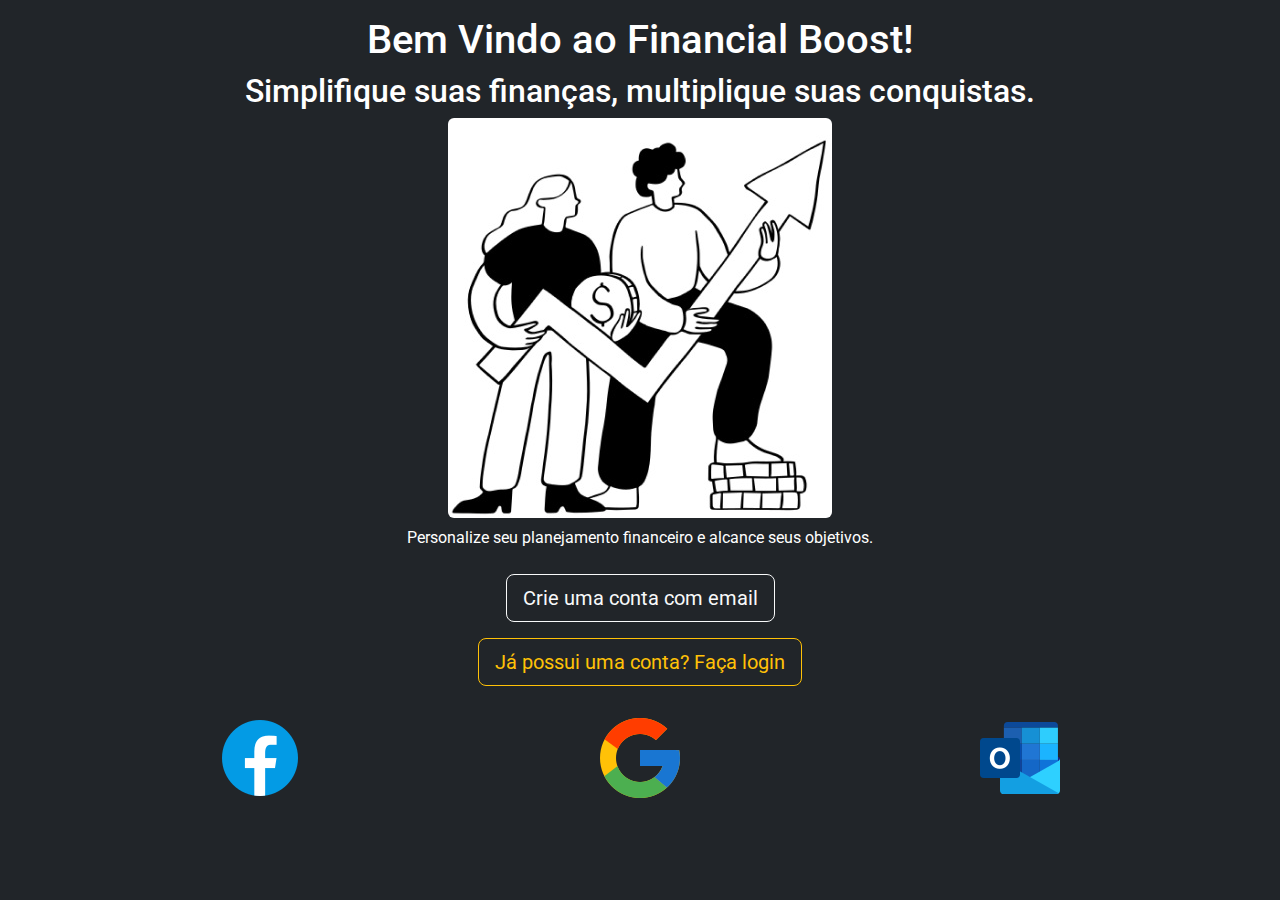
<file: index.html>
<!doctype html>
<html lang="pt-BR">
  <head>
    <meta charset="utf-8">
    <meta name="viewport" content="width=device-width, initial-scale=1">
    <title>Financial Boost</title>
    <link href="https://cdn.jsdelivr.net/npm/bootstrap@5.3.3/dist/css/bootstrap.min.css" rel="stylesheet" integrity="sha384-QWTKZyjpPEjISv5WaRU9OFeRpok6YctnYmDr5pNlyT2bRjXh0JMhjY6hW+ALEwIH" crossorigin="anonymous">
    <link rel="preconnect" href="https://fonts.googleapis.com">
    <link rel="preconnect" href="https://fonts.gstatic.com" crossorigin>
    <link href="https://fonts.googleapis.com/css2?family=Inter:ital,opsz,wght@0,14..32,100..900;1,14..32,100..900&family=Roboto:ital,wght@0,100;0,300;0,400;0,500;0,700;0,900;1,100;1,300;1,400;1,500;1,700;1,900&display=swap" rel="stylesheet">
    <link rel="stylesheet" href="./assets/css/styles.css">
  </head>

  <body class="my-color my-fonts text-center">
    <div class="container my-3">

      <div>
        <h1>Bem Vindo ao Financial Boost!</h1>
        <h2>Simplifique suas finanças, multiplique suas conquistas.</h2>
      </div>

      <div>
        <img src="./assets/images/Untitled.jpg" alt="Logo inicial FinancialBoost" class="rounded">
        <p class="m-2">Personalize seu planejamento financeiro e alcance seus objetivos.</p>
      </div>

      <div>
        <a href="" class="my-3 btn btn-outline-light btn-lg">Crie uma conta com email</a>
      </div>

      <div>
        <a href="" class="btn btn-outline-warning btn-lg">Já possui uma conta? Faça login</a>
      </div>

      <div class="row my-4">
        
        <div class="col">
          <a href="https://www.facebook.com/">
            <img src="./assets/images/icons8-facebook-novo-96.png" alt="facebook" class="img-fluid">
          </a>
        </div>

        <div class="col d-flex justify-content-center img-fluid">
          <a href="https:https://accounts.google.com/v3/signin/identifier?continue=https%3A%2F%2Fwww.google.com%2Fsearch%3Fq%3Dgoogle%2Bfontsa%26oq%3Dgoogle%26gs_lcrp%3DEgZjaHJvbWUqBggAEEUYOzIGCAAQRRg7MgYIARBFGDkyBggCEEUYQDIGCAMQRRg7MgYIBBBFGDwyBggFEEUYPDIGCAYQRRg8MgYIBxBFGDzSAQc1NjNqMGoxqAIAsAIA%26sourceid%3Dchrome%26ie%3DUTF-8&ec=GAZAAQ&hl=pt-BR&ifkv=AcMMx-cESCr9ZHeGOIT3ZprEc0K1PyOZ2Pfp3DX1DdEEKuq5Pty6THfMH4NxsiCPvqp5NS-hn1Aa0A&passive=true&flowName=GlifWebSignIn&flowEntry=ServiceLogin&dsh=S1545660745%3A1733870439943415&ddm=1">
            <img src="./assets/images/icons8-google-logo-96.png" alt="google" class="img-fluid">
          </a>
        </div>

        <div class="col">
          <a href="https://https://login.live.com/login.srf?wa=wsignin1.0&rpsnv=167&ct=1733870483&rver=7.5.2211.0&wp=MBI_SSL&wreply=https%3a%2f%2foutlook.live.com%2fowa%2f%3fnlp%3d1%26cobrandid%3dab0455a0-8d03-46b9-b18b-df2f57b9e44c%26culture%3dpt-br%26country%3dbr%26RpsCsrfState%3da4c9524a-b64f-f6bd-a38e-6799d8cdf3d1&id=292841&aadredir=1&CBCXT=out&lw=1&fl=dob%2cflname%2cwld&cobrandid=ab0455a0-8d03-46b9-b18b-df2f57b9e44c">
            <img src="./assets/images/icons8-outlook-96.png" alt="outlook" class="img-fluid">
          </a>
        </div>

      </div>
    </div>
    <script src="https://cdn.jsdelivr.net/npm/bootstrap@5.3.3/dist/js/bootstrap.bundle.min.js" integrity="sha384-YvpcrYf0tY3lHB60NNkmXc5s9fDVZLESaAA55NDzOxhy9GkcIdslK1eN7N6jIeHz" crossorigin="anonymous"></script>
  </body>
</html>
</file>
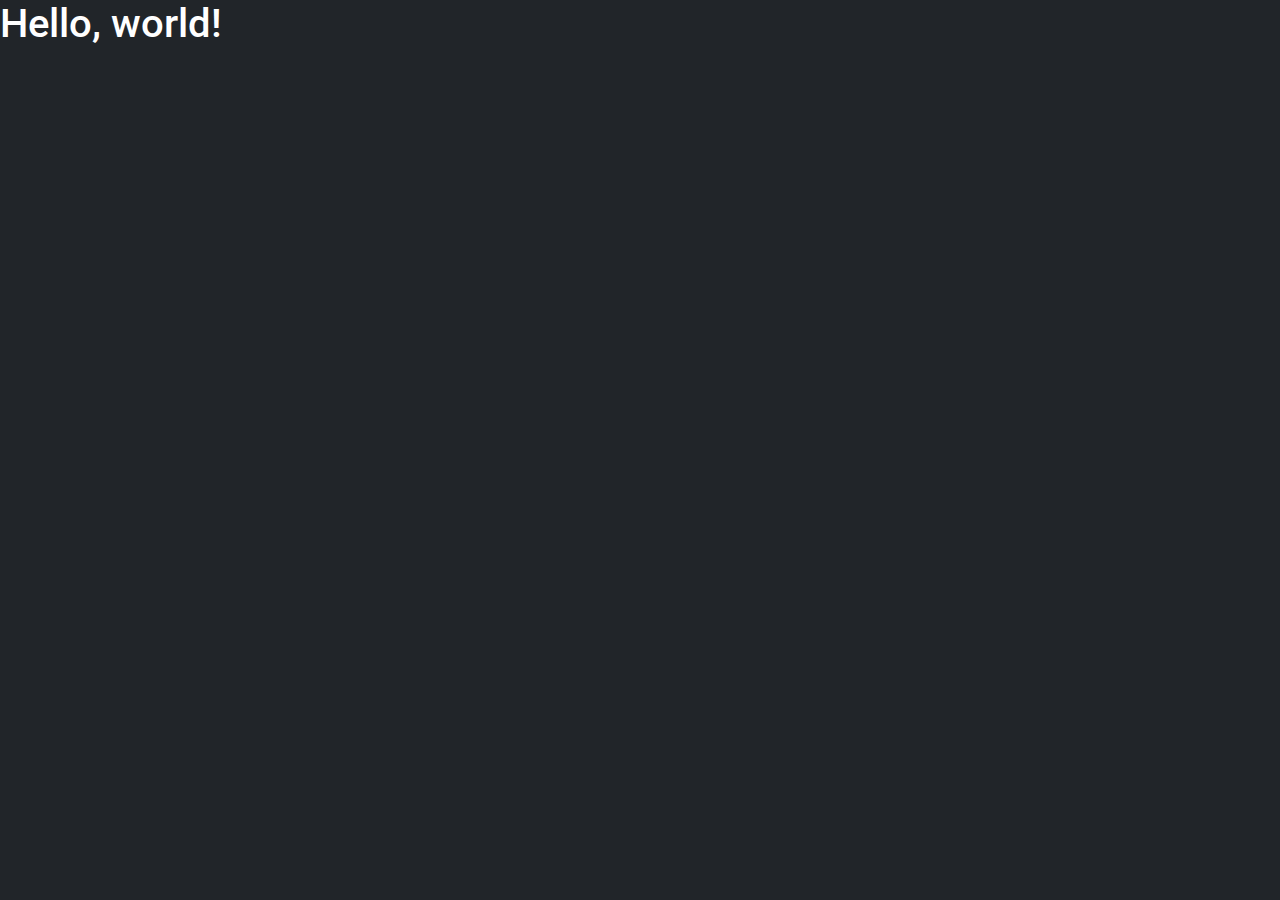
<file: assets/pages/home.html>
<!doctype html>
<html lang="pt-BR">
  <head>
    <meta charset="utf-8">
    <meta name="viewport" content="width=device-width, initial-scale=1">
    <title>Financial Boost</title>
    <link href="https://cdn.jsdelivr.net/npm/bootstrap@5.3.3/dist/css/bootstrap.min.css" rel="stylesheet" integrity="sha384-QWTKZyjpPEjISv5WaRU9OFeRpok6YctnYmDr5pNlyT2bRjXh0JMhjY6hW+ALEwIH" crossorigin="anonymous">
    <link rel="preconnect" href="https://fonts.googleapis.com">
    <link rel="preconnect" href="https://fonts.gstatic.com" crossorigin>
    <link href="https://fonts.googleapis.com/css2?family=Inter:ital,opsz,wght@0,14..32,100..900;1,14..32,100..900&family=Roboto:ital,wght@0,100;0,300;0,400;0,500;0,700;0,900;1,100;1,300;1,400;1,500;1,700;1,900&display=swap" rel="stylesheet">
    <link rel="stylesheet" href="/assets/css/styles.css">
  </head>
  <body class="my-fonts my-color">
    <h1>Hello, world!</h1>
    <script src="https://cdn.jsdelivr.net/npm/bootstrap@5.3.3/dist/js/bootstrap.bundle.min.js" integrity="sha384-YvpcrYf0tY3lHB60NNkmXc5s9fDVZLESaAA55NDzOxhy9GkcIdslK1eN7N6jIeHz" crossorigin="anonymous"></script>
  </body>
</html>
</file>
<file: assets/css/styles.css>
.my-fonts{
    font-family: "Roboto", sans-serif;
    font-weight: 400;
    font-style: normal;
}

.my-color{
    color: var(--bs-white);
    background-color: var(--bs-gray-900);
}
</file>
